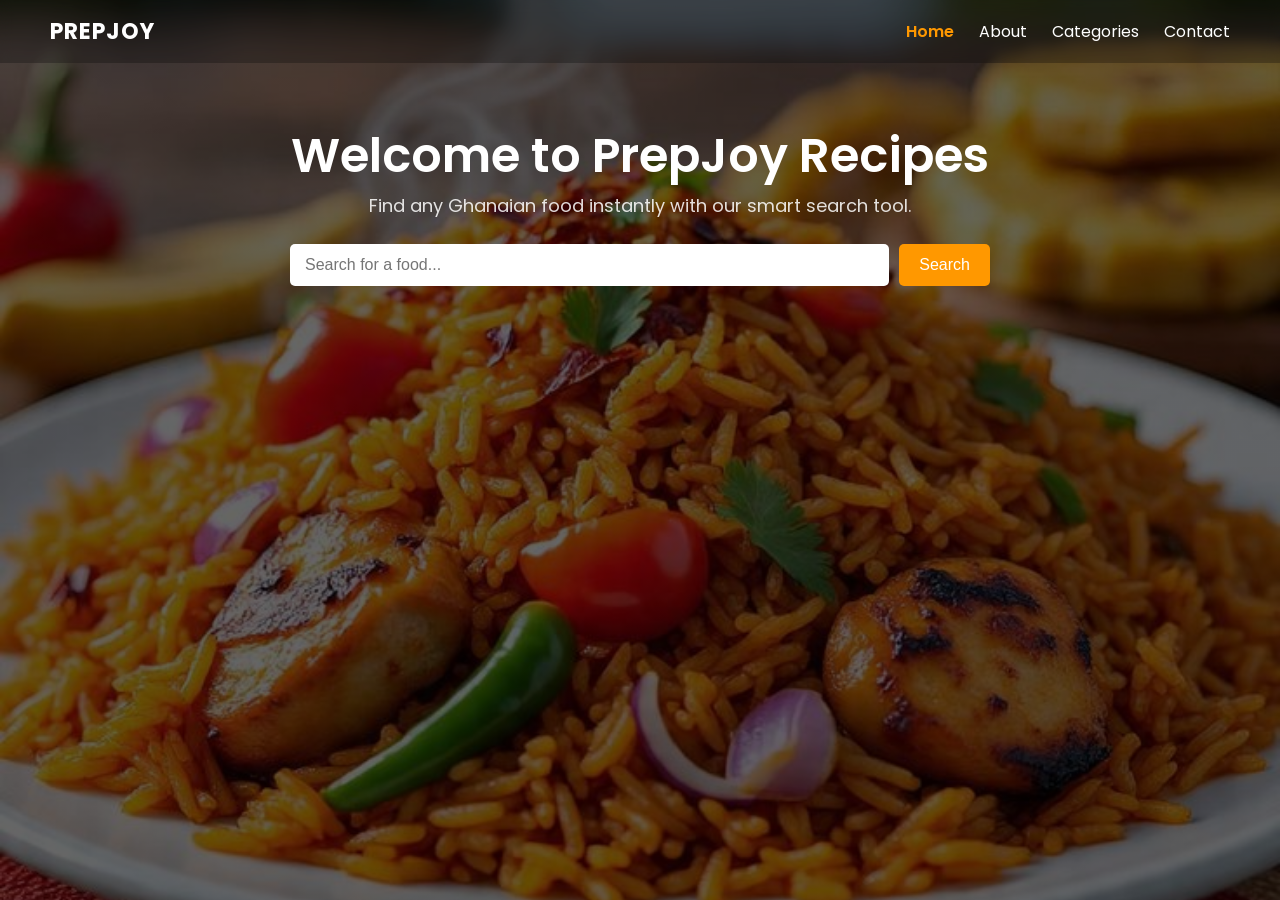
<file: index.html>
<!DOCTYPE html>
<html lang="en">

<head>
    <meta charset="UTF-8">
    <meta name="viewport" content="width=device-width, initial-scale=1.0">
    <title>PrepJoy</title>
    <link rel="stylesheet" href="style.css">
    <link href="https://fonts.googleapis.com/css2?family=Poppins:wght@300;400;600&display=swap" rel="stylesheet">
</head>

<body>

<nav>
    <h2>PREPJOY</h2>

    <div class="menu-toggle" id="menuToggle">
        &#9776; <!-- Hamburger Icon -->
    </div>
    
    <div class="nav-links">
        <a href="index.html" class="highlight">Home</a>
        <a href="about.html">About</a>
        <a href="categories.html">Categories</a>
        <a href="contact.html">Contact</a>
    </div>
</nav>


    <section class="hero">
        <div class="hero-content">
            <h1>Welcome to PrepJoy Recipes</h1>
            <p>Find any Ghanaian food instantly with our smart search tool.</p>

            <div class="search-box">
                <input type="text" id="searchInput" placeholder="Search for a food...">
                <button onclick="searchRecipe()">Search</button>
            </div>
            <div id="result"></div>
        </div>
    </section>

    <script src="script.js"></script>
</body>

</html>
</file>
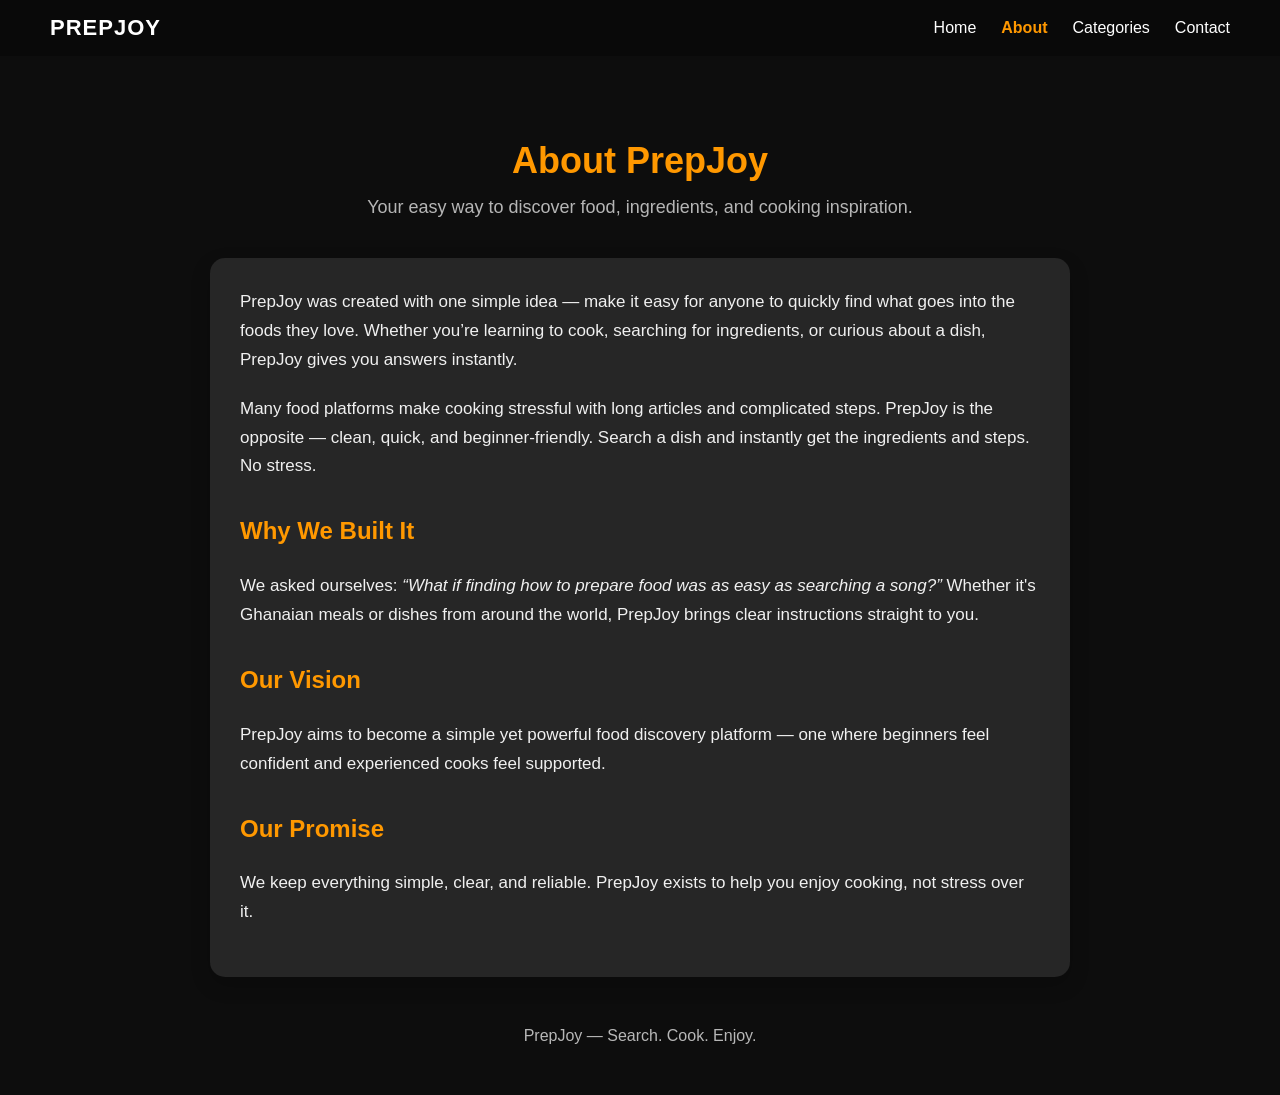
<file: about.html>
<!DOCTYPE html>
<html lang="en">
<head>
    <meta charset="UTF-8">
    <meta name="viewport" content="width=device-width, initial-scale=1.0">
    <title>About PrepJoy</title>
    <link rel="stylesheet" href="style.css">
</head>

<body>
    <!-- Navbar -->
    <nav>
        <h2>PREPJOY</h2>

        <div class="menu-toggle" id="menuToggle">&#9776;</div>
        
        <div class="nav-links">
            <a href="index.html">Home</a>
            <a href="about.html" class="highlight">About</a>
            <a href="categories.html">Categories</a>
            <a href="contact.html">Contact</a>
        </div>
    </nav>

    <!-- About Section -->
    <main class="about-container">
        <h1 class="title">About PrepJoy</h1>
        <p class="subtitle">Your easy way to discover food, ingredients, and cooking inspiration.</p>

        <div class="about-box">
            <p>
                PrepJoy was created with one simple idea — make it easy for anyone to quickly find
                what goes into the foods they love. Whether you’re learning to cook, searching for ingredients,
                or curious about a dish, PrepJoy gives you answers instantly.
            </p>

            <p>
                Many food platforms make cooking stressful with long articles and complicated steps.
                PrepJoy is the opposite — clean, quick, and beginner-friendly. Search a dish and instantly
                get the ingredients and steps. No stress.
            </p>

            <h3 class="section-title">Why We Built It</h3>
            <p>
                We asked ourselves: <em>“What if finding how to prepare food was as easy as searching a song?”</em>
                Whether it's Ghanaian meals or dishes from around the world, PrepJoy brings clear instructions
                straight to you.
            </p>

            <h3 class="section-title">Our Vision</h3>
            <p>
                PrepJoy aims to become a simple yet powerful food discovery platform — one where beginners feel confident
                and experienced cooks feel supported.
            </p>

            <h3 class="section-title">Our Promise</h3>
            <p>
                We keep everything simple, clear, and reliable. PrepJoy exists to help you enjoy cooking, not stress over it.
            </p>
        </div>

        <p class="footer-text">PrepJoy — Search. Cook. Enjoy.</p>
    </main>

    <script src="script.js"></script>
</body>
</html>
</file>
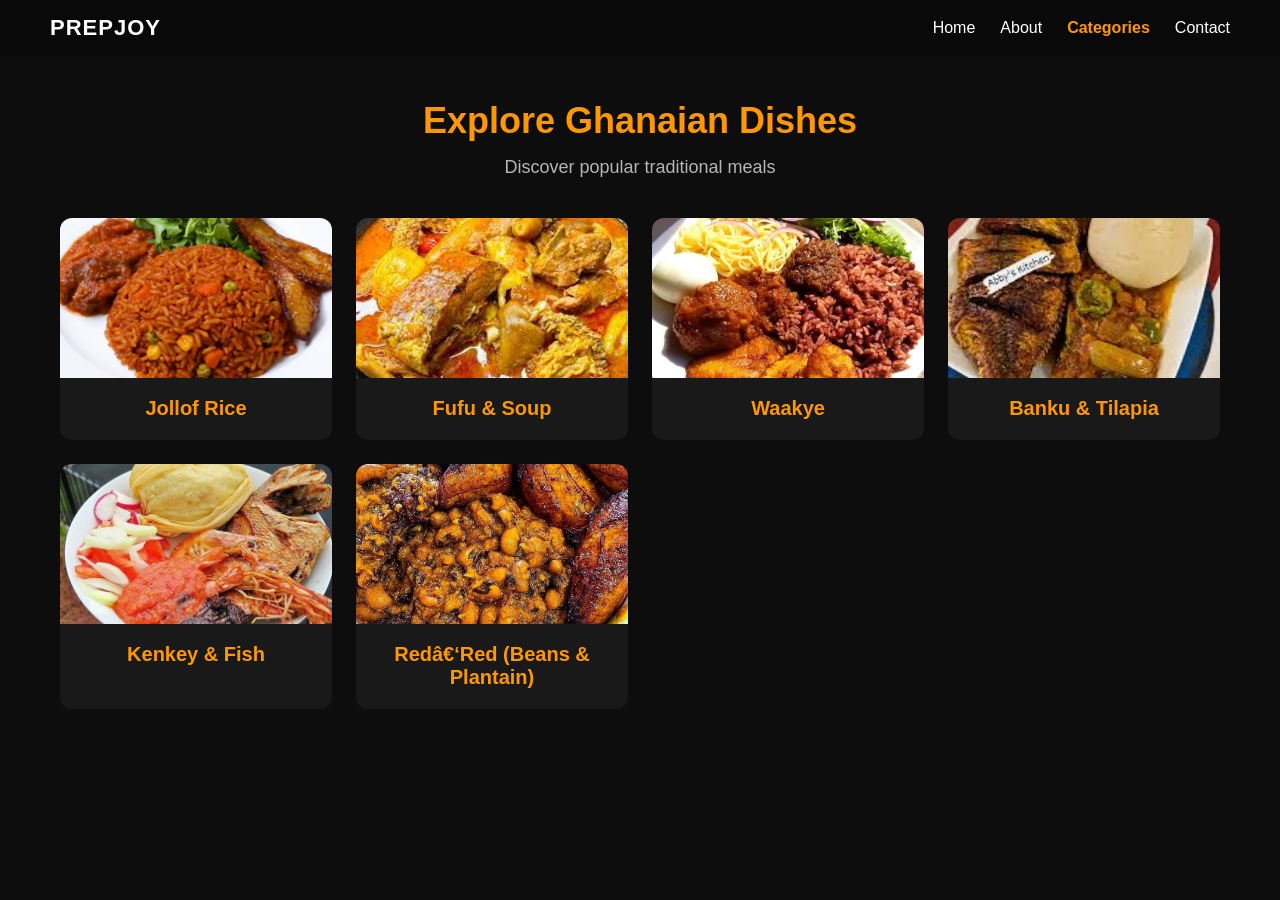
<file: categories.html>
<!DOCTYPE html>
<html lang="en">
<head>
  <meta charset="UTF‑8">
  <meta name="viewport" content="width=device-width, initial-scale=1.0">
  <title>PrepJoy — Ghanaian Dishes</title>
  <link rel="stylesheet" href="style.css">
</head>
<body>
  <!-- Navbar -->
  <nav>
    <h2>PREPJOY</h2>
    <div class="menu-toggle" id="menuToggle">&#9776;</div>
    <div class="nav-links">
      <a href="index.html">Home</a>
      <a href="about.html">About</a>
      <a href="categories.html" class="highlight">Categories</a>
      <a href="contact.html">Contact</a>
    </div>
  </nav>

  <!-- Categories Section -->
  <main class="container categories-container">
    <h1 class="title">Explore Ghanaian Dishes</h1>
    <p class="subtitle">Discover popular traditional meals</p>

    <div class="categories-grid">
      <div class="category-card">
        <img src="./images/jollof.jpg"
             alt="Jollof Rice" class="category-image">
        <h3>Jollof Rice</h3>
      </div>

      <div class="category-card">
        <img src="./images/images.jpg"
             alt="Fufu & Light Soup" class="category-image">
        <h3>Fufu & Soup</h3>
      </div>

      <div class="category-card">
        <img src="./images/Waakye-735x490.jpg"
             alt="Waakye" class="category-image">
        <h3>Waakye</h3>
      </div>

      <div class="category-card">
        <img src="./images/bannku and t.jpg"
             alt="Banku & Tilapia" class="category-image">
        <h3>Banku & Tilapia</h3>
      </div>

      <div class="category-card">
        <img src="./images/kenkey and fissh.jpg"
             alt="Kenkey & Fish" class="category-image">
        <h3>Kenkey & Fish</h3>
      </div>

      <div class="category-card">
        <img src="./images/red red.jpg"
             alt="Red‑Red (Beans & Plantain)" class="category-image">
        <h3>Red‑Red (Beans & Plantain)</h3>
      </div>
    </div>
  </main>

  <script src="script.js"></script>
</body>
</html>
</file>
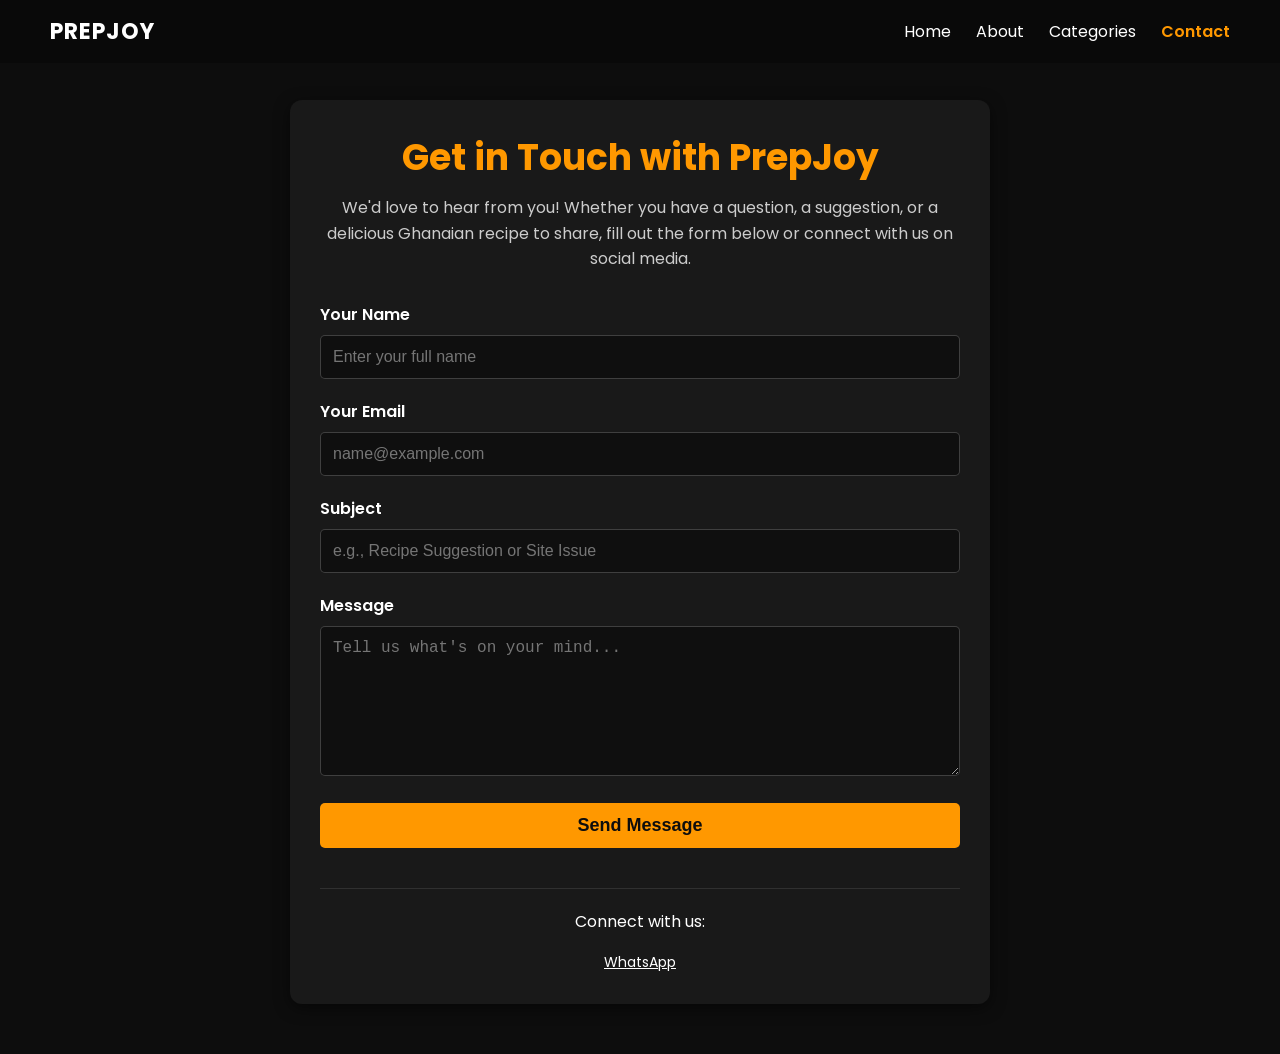
<file: contact.html>
<!DOCTYPE html>
<html lang="en">

<head>
    <meta charset="UTF-8">
    <meta name="viewport" content="width=device-width, initial-scale=1.0">
    <title>Contact PrepJoy</title>
    <link rel="stylesheet" href="style.css">
    <link href="https://fonts.googleapis.com/css2?family=Poppins:wght@300;400;600&display=swap" rel="stylesheet">

    <style>

    </style>
</head>

<body>

<nav>
    <h2>PREPJOY</h2>

    <div class="menu-toggle" id="menuToggle">
        &#9776; <!-- Hamburger Icon -->
    </div>
    
    <div class="nav-links">
        <a href="index.html">Home</a>
        <a href="about.html">About</a>
        <a href="categories.html">Categories</a>
        <a href="contact.html"  class="highlight">Contact</a>
    </div>
</nav>

    <div class="contact-container">
        <h1>Get in Touch with PrepJoy</h1>
        <p>We'd love to hear from you! Whether you have a question, a suggestion, or a delicious Ghanaian recipe to
            share, fill out the form below or connect with us on social media.</p>

        <form class="contact-form" action="/submit_form" method="POST">
            <div class="form-group">
                <label for="name">Your Name</label>
                <input type="text" id="name" name="name" required placeholder="Enter your full name">
            </div>

            <div class="form-group">
                <label for="email">Your Email</label>
                <input type="email" id="email" name="email" required placeholder="name@example.com">
            </div>

            <div class="form-group">
                <label for="subject">Subject</label>
                <input type="text" id="subject" name="subject" required
                    placeholder="e.g., Recipe Suggestion or Site Issue">
            </div>

            <div class="form-group">
                <label for="message">Message</label>
                <textarea id="message" name="message" required placeholder="Tell us what's on your mind..."></textarea>
            </div>

            <button type="submit" class="submit-button">Send Message</button>
        </form>

        <div class="social-links">
            <p style="margin-bottom: 15px; color: #fff;">Connect with us:</p>
            <a href="https://wa.me/qr/XJKPX33LBZ6BB1" aria-label="PrepJoy on whatsApp"><i class="fab fa-whatsApp"></i>WhatsApp</a>
            <!-- <a href="#" aria-label="PrepJoy on Instagram"><i class="fab fa-instagram"></i>Instagram</a>
            <a href="#" aria-label="PrepJoy on Twitter"><i class="fab fa-twitter"></i>Twitter</a> -->
        </div>
    </div>


            <script src="script.js"></script>

</body>

</html>
</file>
<file: style.css>
* {
    margin: 0;
    padding: 0;
    box-sizing: border-box;
}

body {
    font-family: 'Poppins', sans-serif;
    background: #0d0d0d;
    color: #fff;
}

nav {
    width: 100%;
    position: fixed;
    top: 0;
    left: 0;
    padding: 15px 50px;
    display: flex;
    justify-content: space-between;
    align-items: center;
    backdrop-filter: blur(6px);
    background: rgba(0, 0, 0, 0.25);
    z-index: 100;
}

nav h2 {
    font-size: 22px;
    letter-spacing: 1px;
    color: #fff;
}

.nav-links {
    display: flex;
    align-items: center;
}

.nav-links a {
    color: #fff;
    text-decoration: none;
    margin-left: 25px;
    font-weight: 400;
    transition: color 0.3s ease-in-out, transform 0.1s ease-out;
}

.nav-links a:hover {
    color: #ff9800;
    transform: translateY(-1px);
}

.nav-links a.highlight {
    color: #ff9800;
    font-weight: 600;
}

.menu-toggle {
    display: none;
    font-size: 26px;
    cursor: pointer;
}

/* ---------------- MOBILE VIEW ---------------- */
@media(max-width: 768px) {

    .nav-links {
        display: none;
        flex-direction: column;
        position: absolute;
        top: 65px;
        right: 40px;
        background: #ffffff;
        width: 50%;
        padding: 15px 0;
        border-radius: 5px;
        border-top: 1px solid #eee;
        text-align: center;
    }

    .nav-links a {
        margin: 10px 0;
        color: #000000; /* Visible on white background */
    }

    .menu-toggle {
        display: block;
    }

    /* ✅ Show menu when active */
    .nav-links.active {
        display: flex;
    }
}


.hero {
    min-height: 100vh;
    background: linear-gradient(rgba(0, 0, 0, 0.6), rgba(0, 0, 0, 0.6)), url('./images/de711a3e1da9df95e923c538d2d54eae.jpg') center/cover no-repeat fixed;
    display: flex;
    flex-direction: column;
    justify-content: flex-start;
    align-items: center;
    text-align: center;
    padding: 120px 20px 50px;
    /* leave space for fixed navbar */
}

.hero h1 {
    font-size: 48px;
    font-weight: 600;
}

.hero p {
    font-size: 18px;
    opacity: 0.85;
    margin-bottom: 25px;
}

.hero-content {
    display: flex;
    flex-direction: column;
    align-items: center;
    width: 100%;
}

.hero-content {
    animation: fadeUp 1s ease-out;
}

@keyframes fadeUp {
    from {
        opacity: 0;
        transform: translateY(20px);
    }

    to {
        opacity: 1;
        transform: translateY(0);
    }
}


/* Keep search box centered and fixed-ish if needed */
.search-box {
    display: flex;
    flex-wrap: wrap;
    justify-content: center;
    gap: 10px;
    width: 100%;
    max-width: 700px;
    margin-bottom: 50px;
    /* add spacing below the search box */
}

.search-box input {
    flex: 1;
    min-width: 250px;
    padding: 12px 15px;
    border-radius: 5px;
    border: none;
    outline: none;
    font-size: 16px;
}

.search-box button {
    padding: 12px 20px;
    border-radius: 5px;
    border: none;
    background: #ff9800;
    color: #fff;
    font-size: 16px;
    cursor: pointer;
    transition: 0.3s;
}

.search-box button:hover {
    background: #e68a00;
}

/* Container for all results */
#result {
    display: grid;
    grid-template-columns: repeat(auto-fit, minmax(280px, 1fr));
    gap: 20px;
    width: 100%;          /* full width for responsiveness */
    max-width: 900px;     /* optional: limit max width */
    margin: 0 auto;       /* center the grid */
    min-height: 200px;    /* reserve space to prevent jump */
    padding: 0 10px;      /* small horizontal padding on mobile */
    box-sizing: border-box;
}

/* Individual food cards */
.food-card {
    background: rgba(255, 255, 255, 0.224);
    border-radius: 12px;
    overflow: hidden;
    box-shadow: 0 5px 15px rgba(0, 0, 0, 0.5);
    padding: 20px;
    transition: transform 0.3s, box-shadow 0.3s;
    text-align: left;       /* text aligns left */
}

.food-card .food-image {
    width: 100%;
    height: auto;           /* adjust height automatically */
    border-radius: 8px;
    margin-bottom: 10px;
}

.food-card h3 {
    font-size: 20px;
    margin-bottom: 10px;
    color: #ff9800;
}

.food-card p {
    font-size: 14px;
    margin-bottom: 8px;
    opacity: 0.9;
}

.food-card ul,
.food-card ol {
    margin-left: 20px;
    margin-bottom: 10px;
}

.food-card li {
    margin-bottom: 5px;
}

.food-card:hover {
    transform: translateY(-5px);
    box-shadow: 0 10px 20px rgba(0, 0, 0, 0.7);
}

/* Mobile adjustments */
@media (max-width: 768px) {
    #result {
        grid-template-columns: 1fr; /* single column */
        gap: 15px;
    }

    .food-card {
        padding: 15px;
    }

    .food-card h3 {
        font-size: 18px;
    }

    .food-card p {
        font-size: 13px;
    }
}

/* Optional very small screen adjustments */
@media (max-width: 420px) {
    .food-card h3 {
        font-size: 16px;
    }

    .food-card p {
        font-size: 12px;
    }
}

/* ----------------- About Page Styling ----------------- */
        .about-container {
            margin-top: 120px; /* push content below navbar */
            padding: 20px 20px 50px;
            max-width: 900px;
            margin-left: auto;
            margin-right: auto;
        }

        .about-box {
            background: rgba(255, 255, 255, 0.1);
            padding: 30px;
            border-radius: 15px;
            box-shadow: 0 8px 20px rgba(0, 0, 0, 0.2);
            line-height: 1.7;
            margin-top: 30px;
        }

        .about-box p {
            margin-bottom: 20px;
            font-size: 17px;
            color: #f0f0f0;
        }

        .section-title {
            font-size: 24px;
            margin-top: 30px;
            margin-bottom: 20px;
            color: #ff9800;
            font-weight: 600;
        }

        .title {
            font-size: 40px;
            text-align: center;
            margin-bottom: 15px;
            color: #ff9800;
            font-weight: 700;
        }

        .subtitle {
            text-align: center;
            margin-bottom: 40px;
            opacity: 0.85;
            font-size: 19px;
            color: #e0e0e0;
        }

        .footer-text {
            text-align: center;
            margin-top: 50px;
            font-weight: 500;
            opacity: 0.7;
        }

        /* ===== MOBILE RESPONSIVENESS ===== */
        @media (max-width: 768px) {
            .about-container {
                margin-top: 100px;
                padding: 10px 15px 40px;
            }

            .title {
                font-size: 30px;
            }

            .subtitle {
                font-size: 16px;
                margin-bottom: 30px;
            }

            .section-title {
                font-size: 20px;
            }

            .about-box {
                padding: 25px;
            }

            .about-box p {
                font-size: 15px;
            }
        }

        @media (max-width: 420px) {
            .about-container {
                margin-top: 90px;
            }

            .title {
                font-size: 26px;
            }

            .section-title {
                font-size: 18px;
            }

            .about-box {
                padding: 20px;
            }
        }



/* Container and title styling (already responsive) */
.container {
    max-width: 900px;
    margin: auto;
    padding: 0 10px;
}

.title {
    font-size: 40px;
    font-weight: 600;
    text-align: center;
}

.subtitle {
    text-align: center;
    margin-top: 10px;
    opacity: 0.7;
    font-size: 16px;
    margin-bottom: 40px;
}

.categories-container {
  padding: 100px 20px 50px;
  max-width: 1200px;
  margin: auto;
}

.categories-grid {
  display: grid;
  grid-template-columns: repeat(auto-fit, minmax(240px, 1fr));
  gap: 24px;
  margin-top: 40px;
}

.category-card {
  background: rgba(255,255,255,0.05);
  border-radius: 12px;
  overflow: hidden;
  text-align: center;
  cursor: pointer;
  transition: transform 0.3s, box-shadow 0.3s;
}

.category-card:hover {
  transform: translateY(-5px);
  box-shadow: 0 8px 20px rgba(0,0,0,0.4);
}

.category-image {
  width: 100%;
  height: 160px;
  object-fit: cover;
}

.category-card h3 {
  margin: 15px 0 20px;
  color: #ff9800;
  font-size: 20px;
}

.title {
  font-size: 36px;
  text-align: center;
  color: #ff9800;
}

.subtitle {
  text-align: center;
  margin-top: 8px;
  opacity: 0.8;
  font-size: 18px;
}

@media (max-width: 768px) {
  .categories-container {
    padding: 80px 15px 40px;
  }
  .category-image {
    height: 140px;
  }
  .title {
    font-size: 28px;
  }
  .category-card h3 {
    font-size: 18px;
  }
}

@media (max-width: 420px) {
  .category-image {
    height: 120px;
  }
  .category-card h3 {
    font-size: 16px;
  }
  .title {
    font-size: 24px;
  }
  .subtitle {
    font-size: 16px;
  }
}


/* This section contains CSS specific to the Contact page */
.contact-container {
    max-width: 700px;
    margin: 100px auto 50px auto;
    padding: 30px;
    text-align: center;
    background: rgba(255, 255, 255, 0.05);
    /* Light translucent background */
    border-radius: 12px;
    box-shadow: 0 4px 15px rgba(0, 0, 0, 0.5);
}

.contact-container h1 {
    font-size: 36px;
    color: #ff9800;
    margin-bottom: 10px;
    font-weight: 700;
}

.contact-container p {
    font-size: 16px;
    line-height: 1.6;
    color: #ccc;
    margin-bottom: 30px;
}

/* --- Form Styling --- */
.contact-form {
    display: grid;
    gap: 20px;
    text-align: left;
}

.form-group {
    margin-bottom: 0;
}

.form-group label {
    display: block;
    margin-bottom: 8px;
    font-weight: 600;
    color: #fff;
}

.form-group input,
.form-group textarea {
    width: 100%;
    padding: 12px;
    border: 1px solid rgba(255, 255, 255, 0.2);
    border-radius: 5px;
    background: rgba(0, 0, 0, 0.4);
    color: #fff;
    font-size: 16px;
    outline: none;
    transition: border-color 0.3s;
}

.form-group input:focus,
.form-group textarea:focus {
    border-color: #ff9800;
}

.form-group textarea {
    resize: vertical;
    min-height: 150px;
}

/* Submit Button Styling */
.submit-button {
    padding: 12px 20px;
    border: none;
    border-radius: 5px;
    background: #ff9800;
    color: #0d0d0d;
    font-size: 18px;
    font-weight: 600;
    cursor: pointer;
    transition: background 0.3s;
    width: 100%;
}

.submit-button:hover {
    background: #e68a00;
}

/* --- Other Contact Methods --- */
.social-links {
    margin-top: 40px;
    padding-top: 20px;
    border-top: 1px solid rgba(255, 255, 255, 0.1);
}

.social-links a {
    color: #fff;
    font-size: 14px;
    margin: 0 15px;
    transition: color 0.3s;
}

.social-links a:hover {
    color: #ff9800;
}

@media(max-width:600px) {
    .menu-toggle {
        display: block
    }

    .hero h1 {
        font-size: 32px;
    }

    .hero p {
        font-size: 16px;
    }
}
</file>
